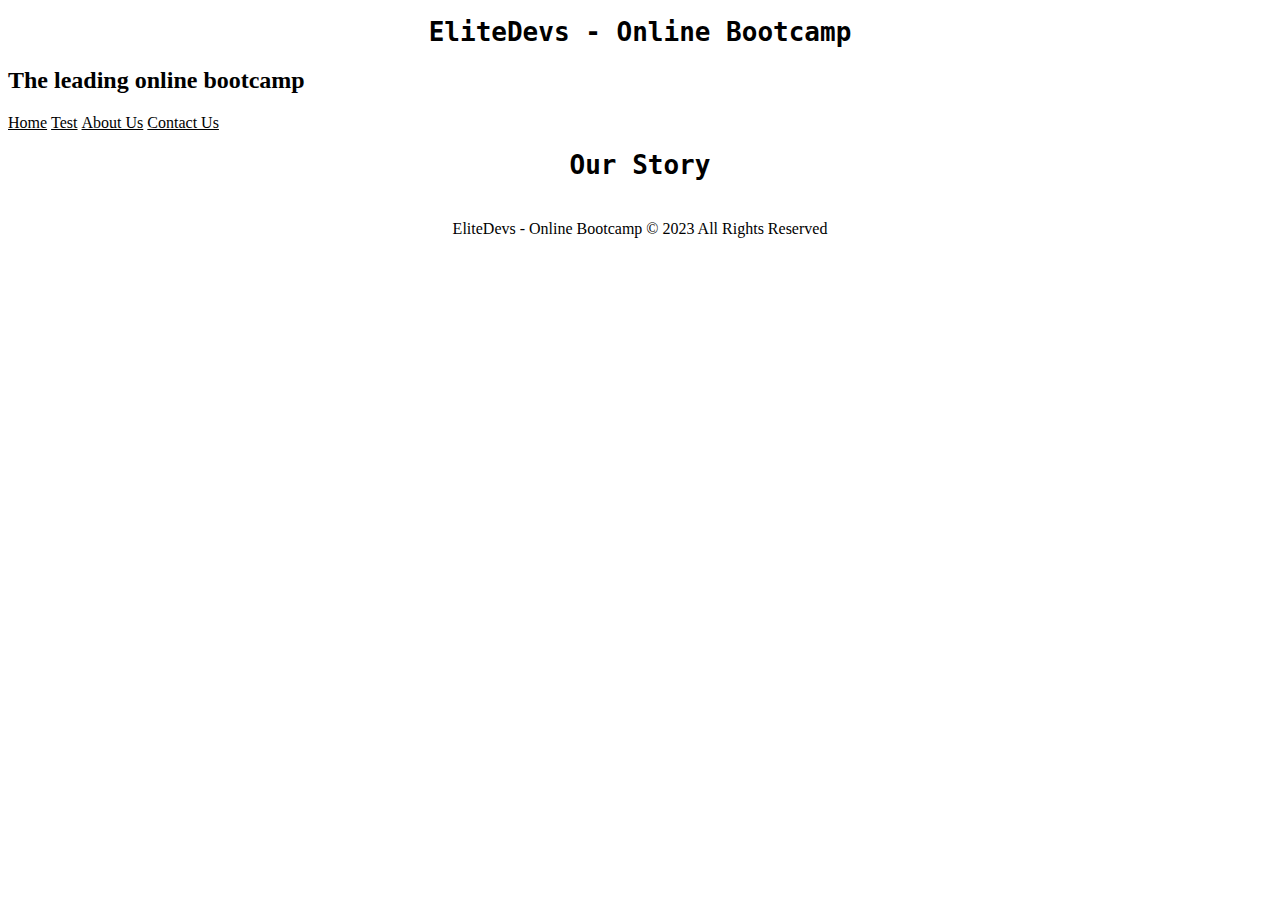
<file: about.html>
<!DOCTYPE html>

<html>
    <head>
        <meta charset="utf-8">
        <meta http-equiv="X-UA-Compatible" content="IE=edge">
        <title>About Us</title>
        <meta name="description" content="">
        <meta name="viewport" content="width=device-width, initial-scale=1">
        <link rel="stylesheet" href="styles.css">
        <link rel="stylesheet" href="https://cdn.jsdelivr.net/npm/bootstrap@4.6.2/dist/css/bootstrap.min.css" integrity="sha384-xOolHFLEh07PJGoPkLv1IbcEPTNtaed2xpHsD9ESMhqIYd0nLMwNLD69Npy4HI+N" crossorigin="anonymous">
    </head>
    <body>
        <header>
            <h1>EliteDevs - Online Bootcamp</h1>
            <h2>The leading online bootcamp</h2>
        </header>
        <nav>
            <div><a href="index.html">Home</a></div>
             <div><a href="test.html">Test</a></div>
             <div><a href="about.html">About Us</a></div>
             <div><a href="contact.html">Contact Us</a></div>
         </nav>
        <header>
            <h1>Our Story</h1>
        </header>
        <script src="" async defer></script>
        <script src="https://cdn.jsdelivr.net/npm/jquery@3.5.1/dist/jquery.slim.min.js" integrity="sha384-DfXdz2htPH0lsSSs5nCTpuj/zy4C+OGpamoFVy38MVBnE+IbbVYUew+OrCXaRkfj" crossorigin="anonymous"></script>
<script src="https://cdn.jsdelivr.net/npm/bootstrap@4.6.2/dist/js/bootstrap.bundle.min.js" integrity="sha384-Fy6S3B9q64WdZWQUiU+q4/2Lc9npb8tCaSX9FK7E8HnRr0Jz8D6OP9dO5Vg3Q9ct" crossorigin="anonymous"></script>
        <footer>
            EliteDevs - Online Bootcamp &copy; 2023 All Rights Reserved
        </footer>
    </body>
</html>
</file>
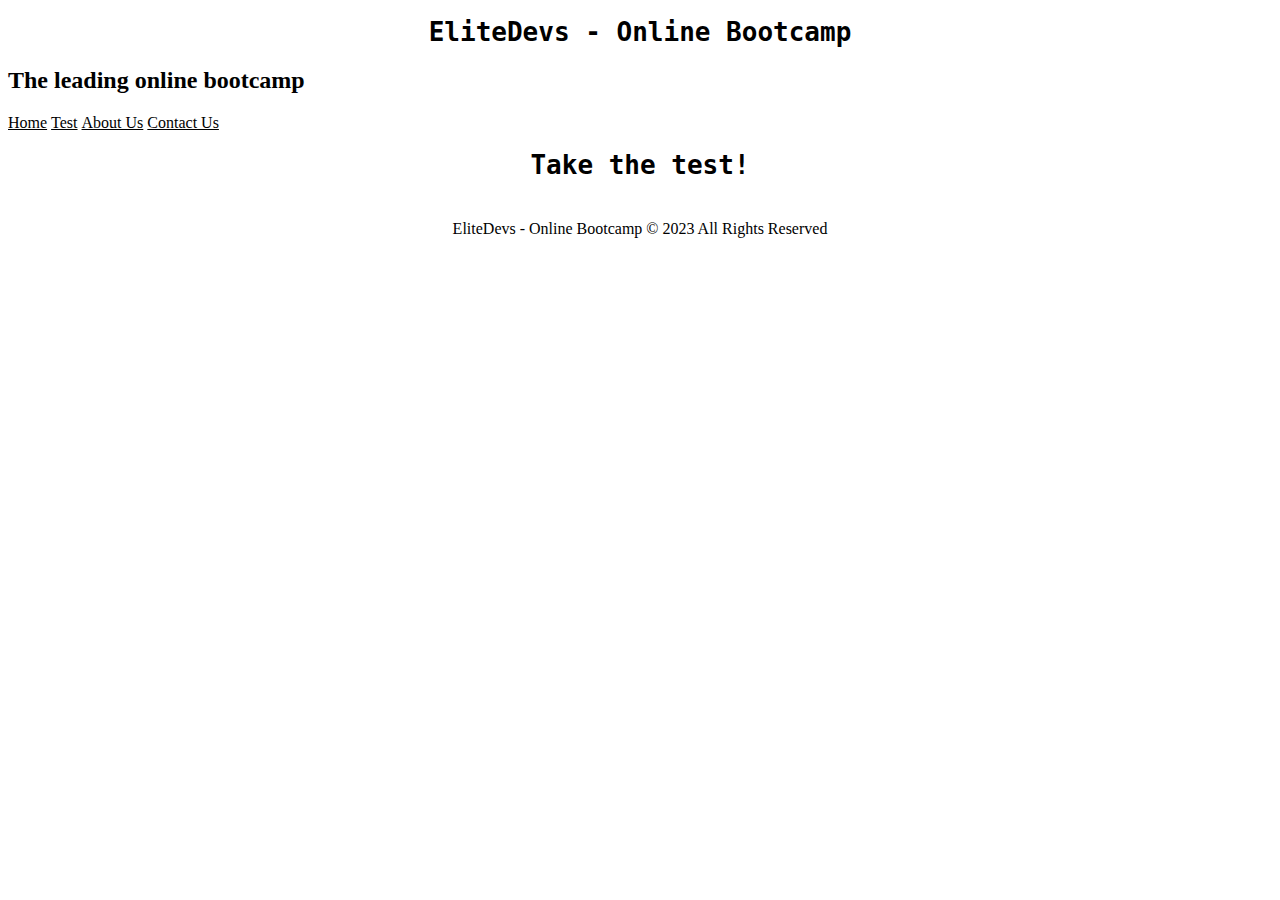
<file: apply.html>
<!DOCTYPE html>

<html>
    <head>
        <meta charset="utf-8">
        <meta http-equiv="X-UA-Compatible" content="IE=edge">
        <title>Apply Now</title>
        <meta name="description" content="">
        <meta name="viewport" content="width=device-width, initial-scale=1">
        <link rel="stylesheet" href="styles.css">
        <link rel="stylesheet" href="https://cdn.jsdelivr.net/npm/bootstrap@4.6.2/dist/css/bootstrap.min.css" integrity="sha384-xOolHFLEh07PJGoPkLv1IbcEPTNtaed2xpHsD9ESMhqIYd0nLMwNLD69Npy4HI+N" crossorigin="anonymous">
    </head>
    <body>
        <header>
            <h1>EliteDevs - Online Bootcamp</h1>
            <h2>The leading online bootcamp</h2>
        </header>
        <nav>
            <div><a href="index.html">Home</a></div>
             <div><a href="test.html">Test</a></div>
             <div><a href="about.html">About Us</a></div>
             <div><a href="contact.html">Contact Us</a></div>
         </nav>
        <header>
            <h1>Take the test!</h1>
        </header>
        <script src="" async defer></script>
        <script src="https://cdn.jsdelivr.net/npm/jquery@3.5.1/dist/jquery.slim.min.js" integrity="sha384-DfXdz2htPH0lsSSs5nCTpuj/zy4C+OGpamoFVy38MVBnE+IbbVYUew+OrCXaRkfj" crossorigin="anonymous"></script>
<script src="https://cdn.jsdelivr.net/npm/bootstrap@4.6.2/dist/js/bootstrap.bundle.min.js" integrity="sha384-Fy6S3B9q64WdZWQUiU+q4/2Lc9npb8tCaSX9FK7E8HnRr0Jz8D6OP9dO5Vg3Q9ct" crossorigin="anonymous"></script>
        <footer>
            EliteDevs - Online Bootcamp &copy; 2023 All Rights Reserved
        </footer>
    </body>
</html>
</file>
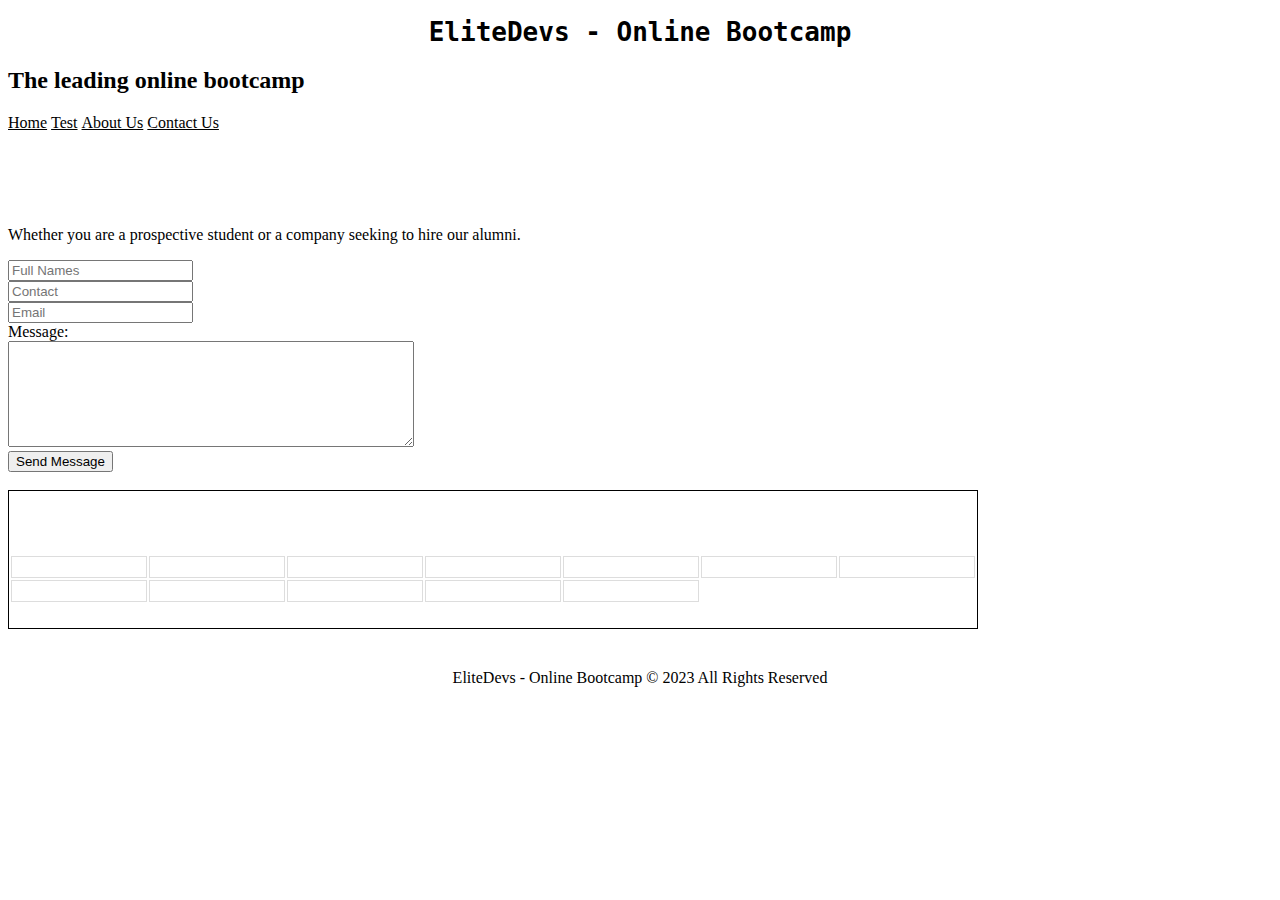
<file: contact.html>
<!DOCTYPE html>

<html>
    <head>
        <meta charset="utf-8">
        <meta http-equiv="X-UA-Compatible" content="IE=edge">
        <title>Contact Us</title>
        <meta name="description" content="">
        <meta name="viewport" content="width=device-width, initial-scale=1">
        <link rel="stylesheet" href="styles.css">
        <link rel="stylesheet" href="https://cdn.jsdelivr.net/npm/bootstrap@4.6.2/dist/css/bootstrap.min.css" integrity="sha384-xOolHFLEh07PJGoPkLv1IbcEPTNtaed2xpHsD9ESMhqIYd0nLMwNLD69Npy4HI+N" crossorigin="anonymous">
    </head>
    <body>
        <header>
            <h1>EliteDevs - Online Bootcamp</h1>
            <h2>The leading online bootcamp</h2>
        </header>
        <nav>
            <div><a href="index.html">Home</a></div>
             <div><a href="test.html">Test</a></div>
             <div><a href="about.html">About Us</a></div>
             <div><a href="contact.html">Contact Us</a></div>
         </nav>
        <h3>We would love to be in touch with you.</h3><br>
        <p>
            Whether you are a prospective student or a company seeking to hire our alumni.<br>

        </p>
        <form>
            <input type="text" id="name" placeholder="Full Names" required><br>
            <input type="number" id="contact" placeholder="Contact" required><br>
            <input type="email" id="email" placeholder="Email" required><br>
            Message: <br><textarea name="message" style="width: 400px;height: 100px;">
            </textarea><br>
            <input type="submit" value="Send Message"
        </form><br><br>

        <table>
            <tr>
                <th colspan="7">
                    <h3>Hours of Operation</h3>
                </th>
            </tr>
            <tr>
                <th style="width:12%;border:1px solid #ddd">Monday</th>
                <th style="width:12%;border:1px solid #ddd">Tuesday</th>
                <th style="width:12%;border:1px solid #ddd">Wednesday</th>
                <th style="width:12%;border:1px solid #ddd">Thursday</th>
                <th style="width:12%;border:1px solid #ddd">Friday</th>
                <th style="width:12%;border:1px solid #ddd">Saturday</th>
                <th style="width:12%;border:1px solid #ddd">Sunday</th>
            </tr>
            <tr>
                <td style="border:1px solid #ddd">8:00am - 4:00pm</td>
                <td style="border:1px solid #ddd">8:00am - 4:00pm</td>
                <td style="border:1px solid #ddd">8:00am - 4:00pm</td>
                <td style="border:1px solid #ddd">8:00am - 4:00pm</td>
                <td style="border:1px solid #ddd">8:00am - 4:00pm</td>
                <td id="Closed" colspan="2" style="border: 1px solid">Closed</td>
            </tr>
            <tr>
                <td id="Closed" colspan="7" style="border:1px solid">We are closed on public holidays</td>
            </tr>
        
        </table>
        
        <script src="" async defer></script>
        <script src="https://cdn.jsdelivr.net/npm/jquery@3.5.1/dist/jquery.slim.min.js" integrity="sha384-DfXdz2htPH0lsSSs5nCTpuj/zy4C+OGpamoFVy38MVBnE+IbbVYUew+OrCXaRkfj" crossorigin="anonymous"></script>
<script src="https://cdn.jsdelivr.net/npm/bootstrap@4.6.2/dist/js/bootstrap.bundle.min.js" integrity="sha384-Fy6S3B9q64WdZWQUiU+q4/2Lc9npb8tCaSX9FK7E8HnRr0Jz8D6OP9dO5Vg3Q9ct" crossorigin="anonymous"></script>
        <footer>
            EliteDevs - Online Bootcamp &copy; 2023 All Rights Reserved
        </footer>
    </body>
</html>
</file>
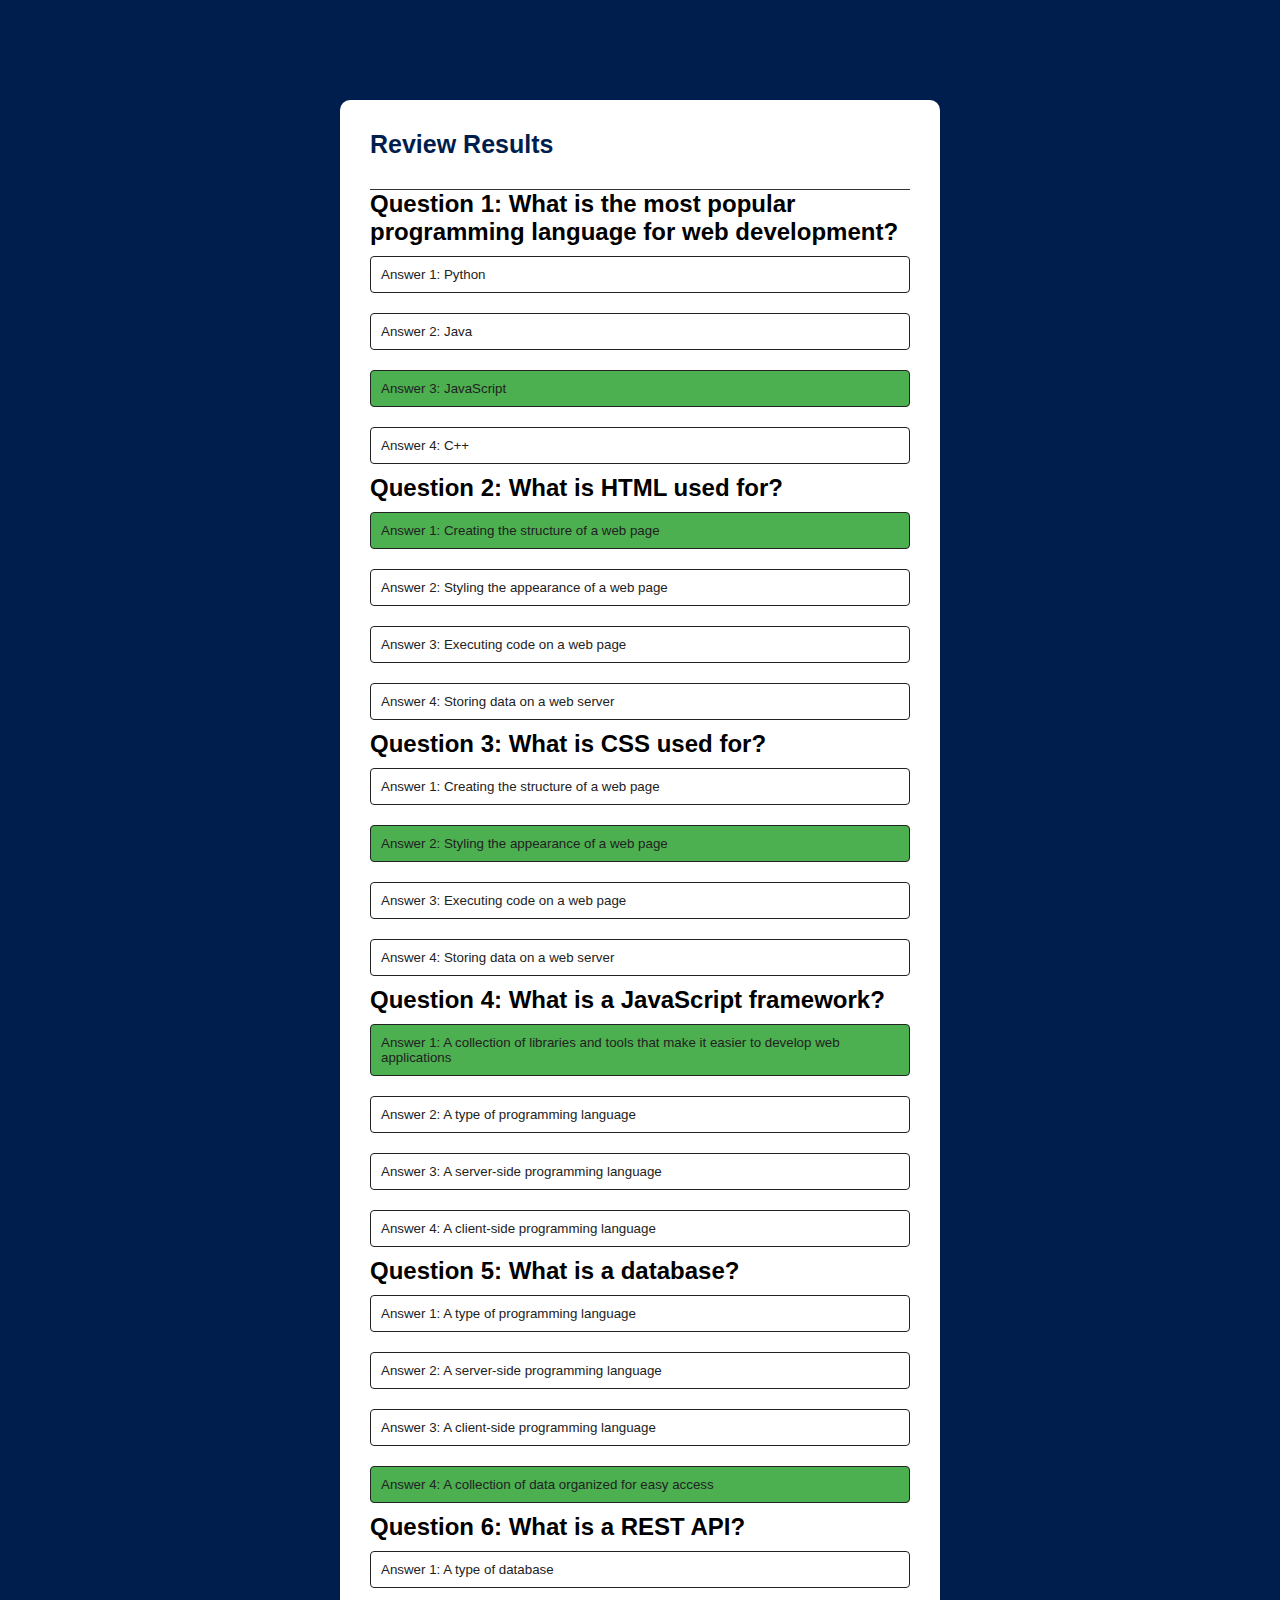
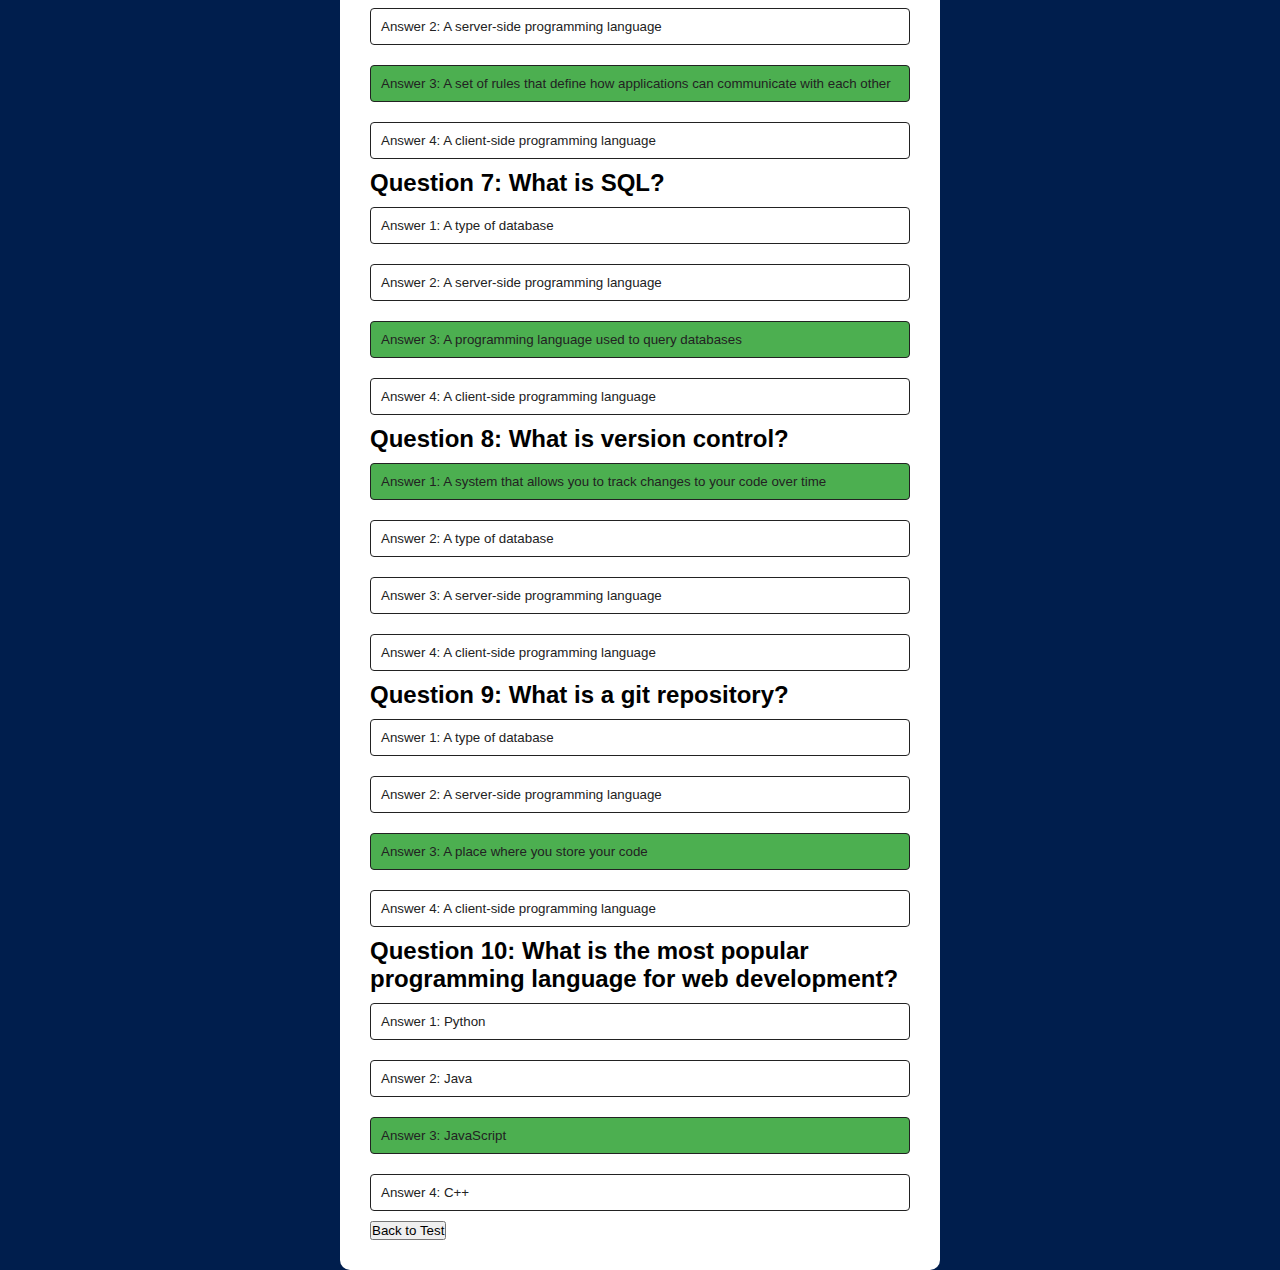
<file: review.html>
<!DOCTYPE html>
<html lang="en">
<head>
    <meta charset="UTF-8">
    <meta name="viewport" content="width=device-width, initial-scale=1.0">
    <title>Review Results</title>
    <link rel="stylesheet" href="review.css">
</head>
<body>
    <div class="app">
        <h1>Review Results</h1>
        <div class="review">
            <div id="review-questions"></div>
            <button id="go-back-btn">Back to Test</button>
        </div>
    </div>
    <script src="review.js"></script>
</body>
</html>
</file>
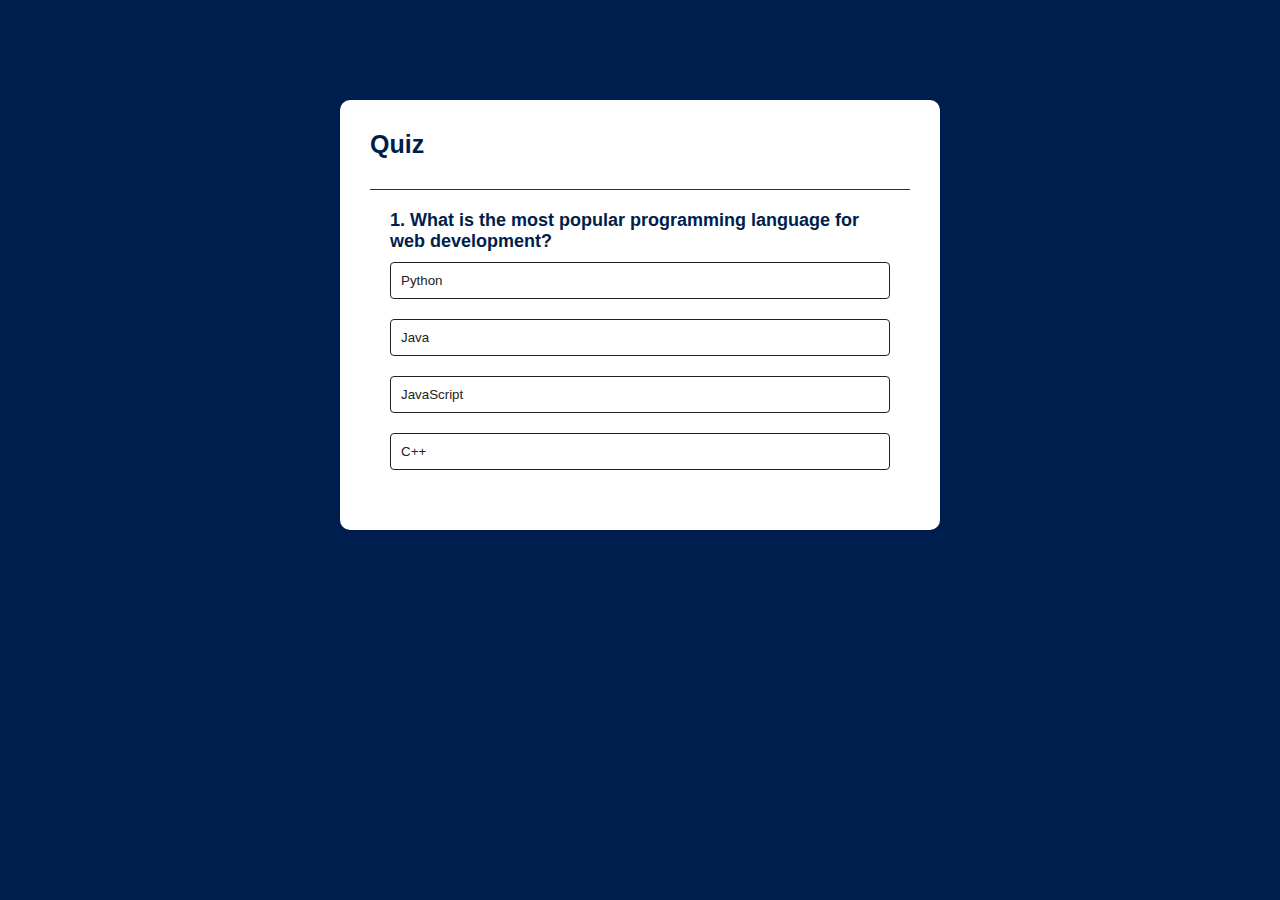
<file: test.html>
<!DOCTYPE html>
<html lang="en">
<head>
    <meta charset="UTF-8">
    <meta name="viewport" content="width=device-width, initial-scale=1.0">
    <title>Online Test Application</title>
    <link rel="stylesheet" href="test.css">
</head>
<body>
    <div class="app">
        <h1>Quiz</h1>
        <div class="test">
            <h2 id="question">Question goes here</h2>
            <div id="answer-buttons">
                <button class="btn">Answer 1</button>
                <button class="btn">Answer 2</button>
                <button class="btn">Answer 3</button>
                <button class="btn">Answer 4</button>
            </div>
            <div id="timer"></div>
            <button id="next-btn">Next</button>
        </div>


    </div>


    <script src="script.js"></script>

</body>
</html>
</file>
<file: styles.css>
body {
   /* background-image: url("images/background.jpg");*/
    background-size: cover;
    background-repeat: repeat;
}

a:link {
    color: black;
}

a:visited {
    color: red;
}

a:hover {
    color: rgba(128, 128, 128, 0.575);
}

dt, dd {
    color: black;
}

h1 {
    font-family: monospace;
    color: black;
    text-align: center;
}

dt, dd {
    color: black;
    margin-bottom: 20px;
}

footer {
    color: white;
    text-align: center;
}

h3 {
    color: white;
}

th, td {
    color: white;
}

#Closed {
    text-align: center;
}

footer {
    margin-top: 40px;
    color: black;
}

nav div {
    display: inline;
}

table {
    border:1px solid black;
}
</file>
<file: review.css>
* {
    margin: 0;
    padding: 0;
    font-family: 'Poppins', sans-serif;
    box-sizing: border-box;
 }

 body {
    background: #001e4d;
 }

 .app {
    background: #fff;
    width: 90%;
    max-width: 600px;
    margin: 100px auto 0;
    border-radius: 10px;
    padding: 30px;

 }

 .app h1 {
    font-size: 25px;
    color: #001e4d;
    font-weight: 600;
    border-bottom: 1px solid #333;
    padding-bottom: 30px;
 }

 .test {
    padding: 20px;
 }

 .test h2 {
    font-size: 18px;
    color: #001e4d;
    font-weight: 600;
 }

 .btn {
    background: #fff;
    color: #222;
    font-weight: 500;
    width: 100%;
    border: 1px solid #222;
    padding: 10px;
    margin: 10px 0;
    text-align: left;
    border-radius: 4px;
    cursor: pointer;
    transition: all 0.3s;
 }

 .btn:hover:not([disabled]) {
    background: #222;
    color: #fff;
 }

 .btn:disabled {
   cursor: no-drop   ;
 }

 #next-btn {
    background: #001e4d;
    color: #fff;
    font-weight: 500;
    width: 150px;
    border: 0;
    padding: 10px;
    margin: 20px auto 0;
    border-radius: 4px;
    cursor: pointer;
    display: none;
 }

 .selected {
   background: rgb(0, 217, 255);
}

.btn:disabled {
    cursor: not-allowed;
}

.selected {
    background-color: #ff0713;
}

.correct {
    background-color: #4caf50;
}
</file>
<file: test.css>
* {
    margin: 0;
    padding: 0;
    font-family: 'Poppins', sans-serif;
    box-sizing: border-box;
 }

 body {
    background: #001e4d;
 }

 .app {
    background: #fff;
    width: 90%;
    max-width: 600px;
    margin: 100px auto 0;
    border-radius: 10px;
    padding: 30px;

 }

 .app h1 {
    font-size: 25px;
    color: #001e4d;
    font-weight: 600;
    border-bottom: 1px solid #333;
    padding-bottom: 30px;
 }

 .test {
    padding: 20px;
 }

 .test h2 {
    font-size: 18px;
    color: #001e4d;
    font-weight: 600;
 }

 .btn {
    background: #fff;
    color: #222;
    font-weight: 500;
    width: 100%;
    border: 1px solid #222;
    padding: 10px;
    margin: 10px 0;
    text-align: left;
    border-radius: 4px;
    cursor: pointer;
    transition: all 0.3s;
 }

 .btn:hover:not([disabled]) {
    background: #222;
    color: #fff;
 }

 .btn:disabled {
   cursor: no-drop   ;
 }

 #next-btn {
    background: #001e4d;
    color: #fff;
    font-weight: 500;
    width: 150px;
    border: 0;
    padding: 10px;
    margin: 20px auto 0;
    border-radius: 4px;
    cursor: pointer;
    display: none;
 }

 .selected {
   background: #001e4d;
   color: #fff;
}
</file>
